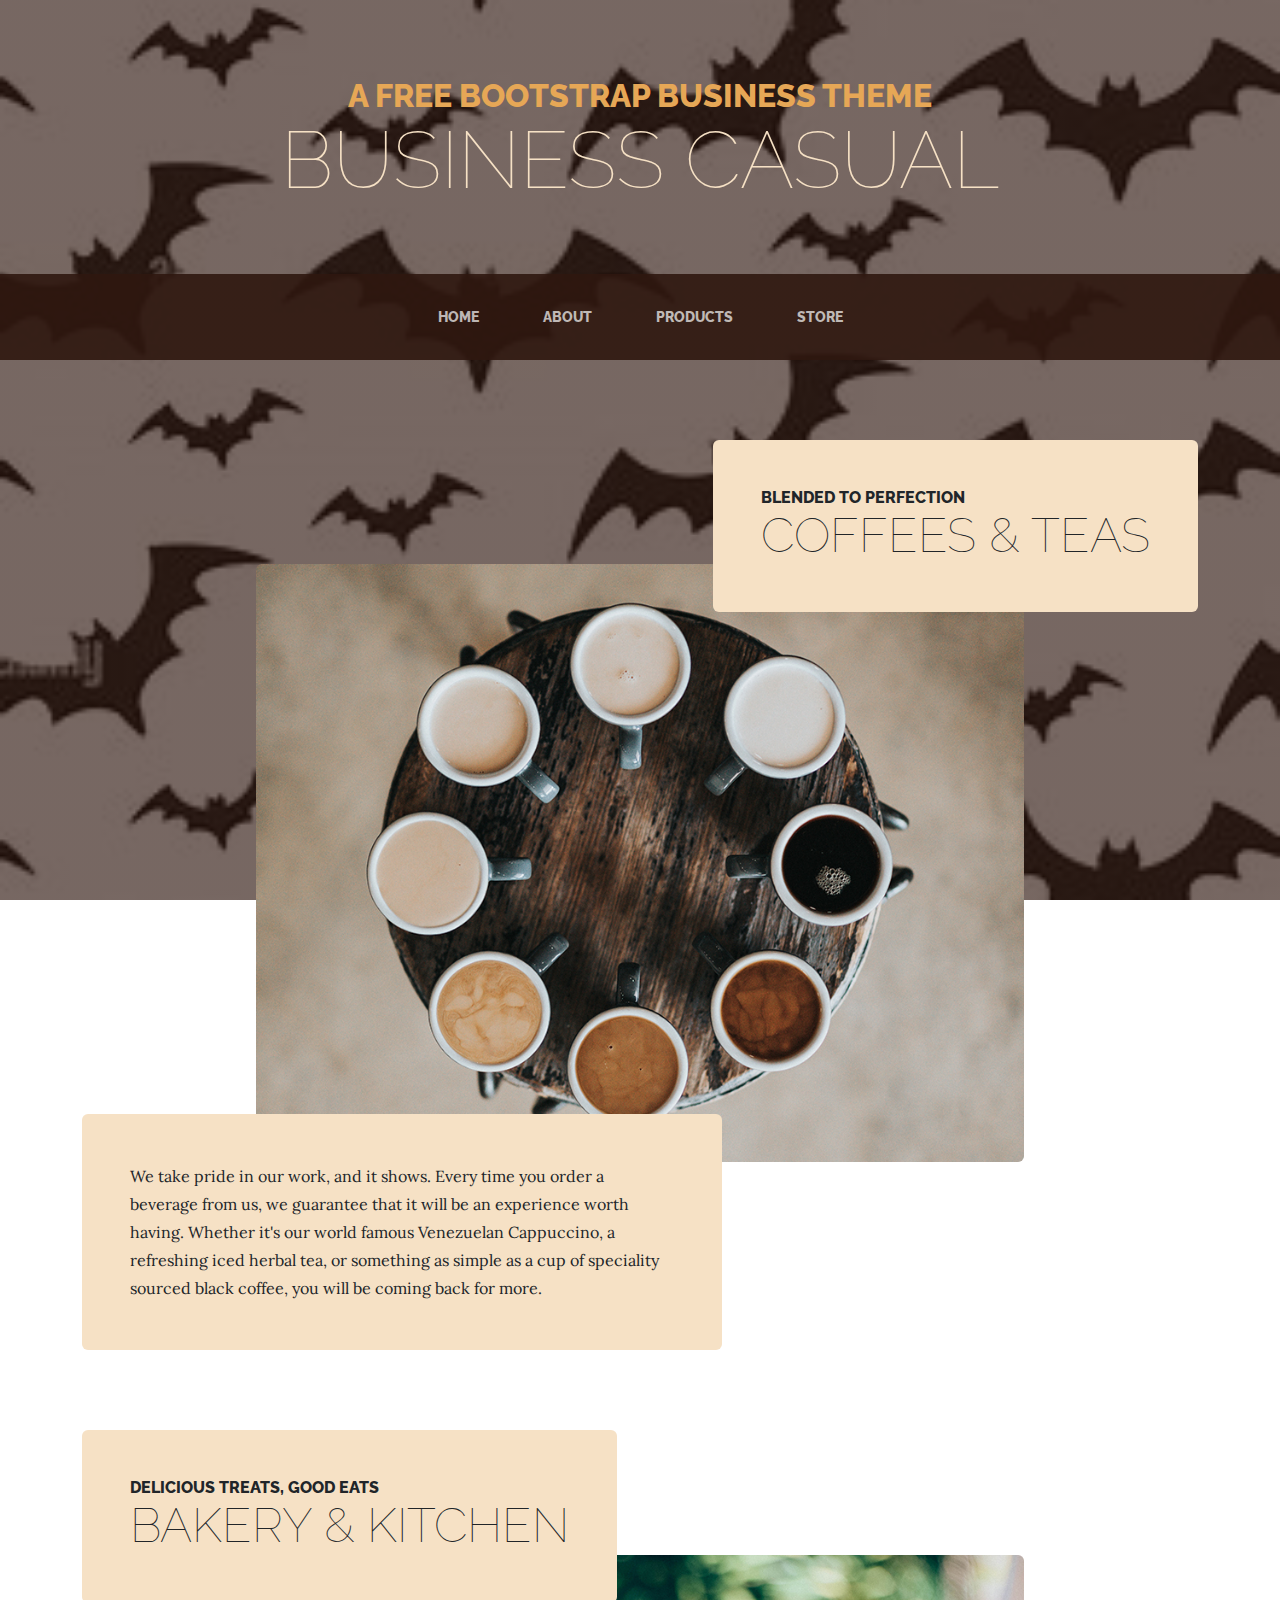
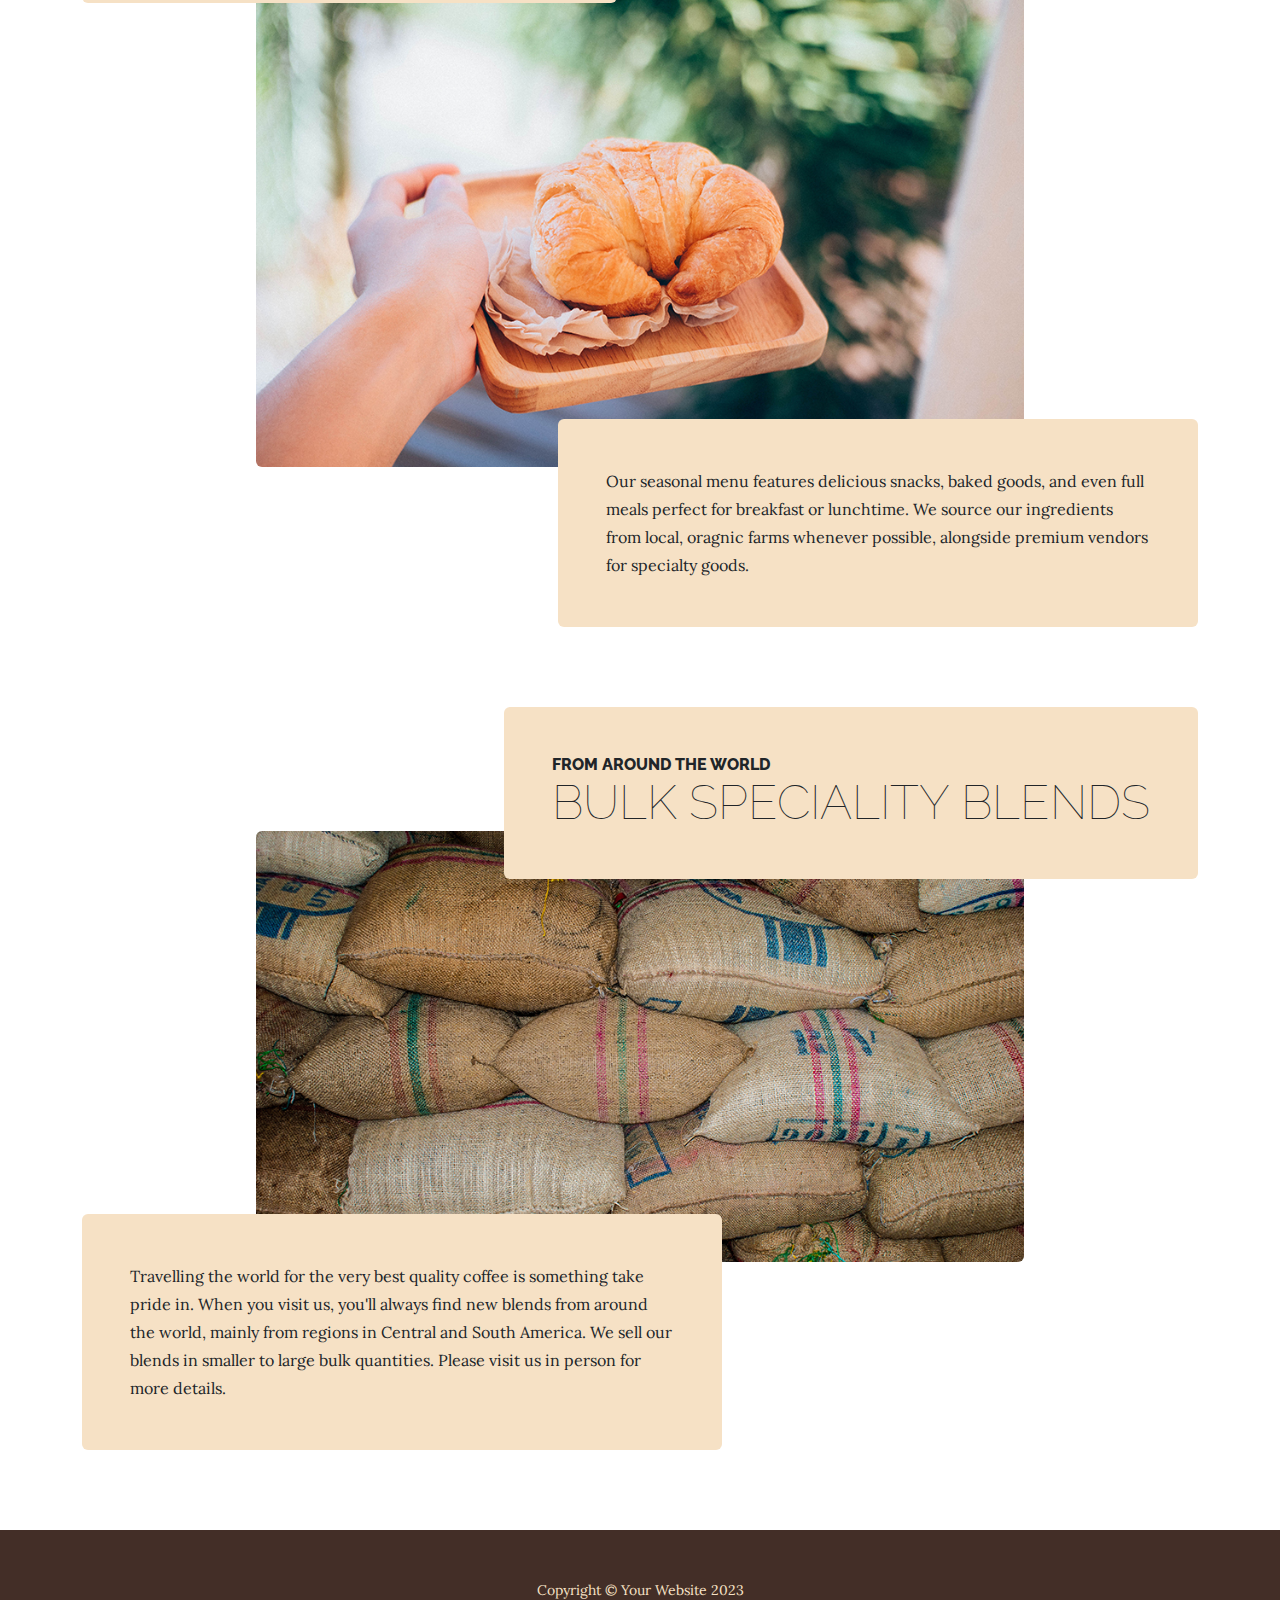
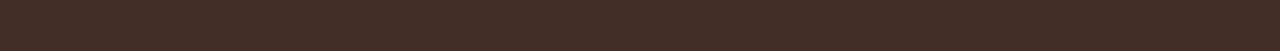
<file: products.html>
<!DOCTYPE html>
<html lang="en">
    <head>
        <meta charset="utf-8" />
        <meta name="viewport" content="width=device-width, initial-scale=1, shrink-to-fit=no" />
        <meta name="description" content="" />
        <meta name="author" content="" />
        <title>Business Casual - Start Bootstrap Theme</title>
        <link rel="icon" type="image/x-icon" href="assets/favicon.ico" />
        <!-- Google fonts-->
        <link href="https://fonts.googleapis.com/css?family=Raleway:100,100i,200,200i,300,300i,400,400i,500,500i,600,600i,700,700i,800,800i,900,900i" rel="stylesheet" />
        <link href="https://fonts.googleapis.com/css?family=Lora:400,400i,700,700i" rel="stylesheet" />
        <!-- Core theme CSS (includes Bootstrap)-->
        <link href="css/styles.css" rel="stylesheet" />
    </head>
    <body>
        <header>
            <h1 class="site-heading text-center text-faded d-none d-lg-block">
                <span class="site-heading-upper text-primary mb-3">A Free Bootstrap Business Theme</span>
                <span class="site-heading-lower">Business Casual</span>
            </h1>
        </header>
        <!-- Navigation-->
        <nav class="navbar navbar-expand-lg navbar-dark py-lg-4" id="mainNav">
            <div class="container">
                <a class="navbar-brand text-uppercase fw-bold d-lg-none" href="../Professional/professional.html">Start Bootstrap</a>
                <button class="navbar-toggler" type="button" data-bs-toggle="collapse" data-bs-target="#navbarSupportedContent" aria-controls="navbarSupportedContent" aria-expanded="false" aria-label="Toggle navigation"><span class="navbar-toggler-icon"></span></button>
                <div class="collapse navbar-collapse" id="navbarSupportedContent">
                    <ul class="navbar-nav mx-auto">
                        <li class="nav-item px-lg-4"><a class="nav-link text-uppercase" href="../Professional/professional.html">Home</a></li>
                        <li class="nav-item px-lg-4"><a class="nav-link text-uppercase" href="about.html">About</a></li>
                        <li class="nav-item px-lg-4"><a class="nav-link text-uppercase" href="products.html">Products</a></li>
                        <li class="nav-item px-lg-4"><a class="nav-link text-uppercase" href="store.html">Store</a></li>
                    </ul>
                </div>
            </div>
        </nav>
        <section class="page-section">
            <div class="container">
                <div class="product-item">
                    <div class="product-item-title d-flex">
                        <div class="bg-faded p-5 d-flex ms-auto rounded">
                            <h2 class="section-heading mb-0">
                                <span class="section-heading-upper">Blended to Perfection</span>
                                <span class="section-heading-lower">Coffees & Teas</span>
                            </h2>
                        </div>
                    </div>
                    <img class="product-item-img mx-auto d-flex rounded img-fluid mb-3 mb-lg-0" src="assets/img/products-01.jpg" alt="..." />
                    <div class="product-item-description d-flex me-auto">
                        <div class="bg-faded p-5 rounded"><p class="mb-0">We take pride in our work, and it shows. Every time you order a beverage from us, we guarantee that it will be an experience worth having. Whether it's our world famous Venezuelan Cappuccino, a refreshing iced herbal tea, or something as simple as a cup of speciality sourced black coffee, you will be coming back for more.</p></div>
                    </div>
                </div>
            </div>
        </section>
        <section class="page-section">
            <div class="container">
                <div class="product-item">
                    <div class="product-item-title d-flex">
                        <div class="bg-faded p-5 d-flex me-auto rounded">
                            <h2 class="section-heading mb-0">
                                <span class="section-heading-upper">Delicious Treats, Good Eats</span>
                                <span class="section-heading-lower">Bakery & Kitchen</span>
                            </h2>
                        </div>
                    </div>
                    <img class="product-item-img mx-auto d-flex rounded img-fluid mb-3 mb-lg-0" src="assets/img/products-02.jpg" alt="..." />
                    <div class="product-item-description d-flex ms-auto">
                        <div class="bg-faded p-5 rounded"><p class="mb-0">Our seasonal menu features delicious snacks, baked goods, and even full meals perfect for breakfast or lunchtime. We source our ingredients from local, oragnic farms whenever possible, alongside premium vendors for specialty goods.</p></div>
                    </div>
                </div>
            </div>
        </section>
        <section class="page-section">
            <div class="container">
                <div class="product-item">
                    <div class="product-item-title d-flex">
                        <div class="bg-faded p-5 d-flex ms-auto rounded">
                            <h2 class="section-heading mb-0">
                                <span class="section-heading-upper">From Around the World</span>
                                <span class="section-heading-lower">Bulk Speciality Blends</span>
                            </h2>
                        </div>
                    </div>
                    <img class="product-item-img mx-auto d-flex rounded img-fluid mb-3 mb-lg-0" src="assets/img/products-03.jpg" alt="..." />
                    <div class="product-item-description d-flex me-auto">
                        <div class="bg-faded p-5 rounded"><p class="mb-0">Travelling the world for the very best quality coffee is something take pride in. When you visit us, you'll always find new blends from around the world, mainly from regions in Central and South America. We sell our blends in smaller to large bulk quantities. Please visit us in person for more details.</p></div>
                    </div>
                </div>
            </div>
        </section>
        <footer class="footer text-faded text-center py-5">
            <div class="container"><p class="m-0 small">Copyright &copy; Your Website 2023</p></div>
        </footer>
        <!-- Bootstrap core JS-->
        <script src="https://cdn.jsdelivr.net/npm/bootstrap@5.2.3/dist/js/bootstrap.bundle.min.js"></script>
        <!-- Core theme JS-->
        <script src="js/scripts.js"></script>
    </body>
</html>
</file>
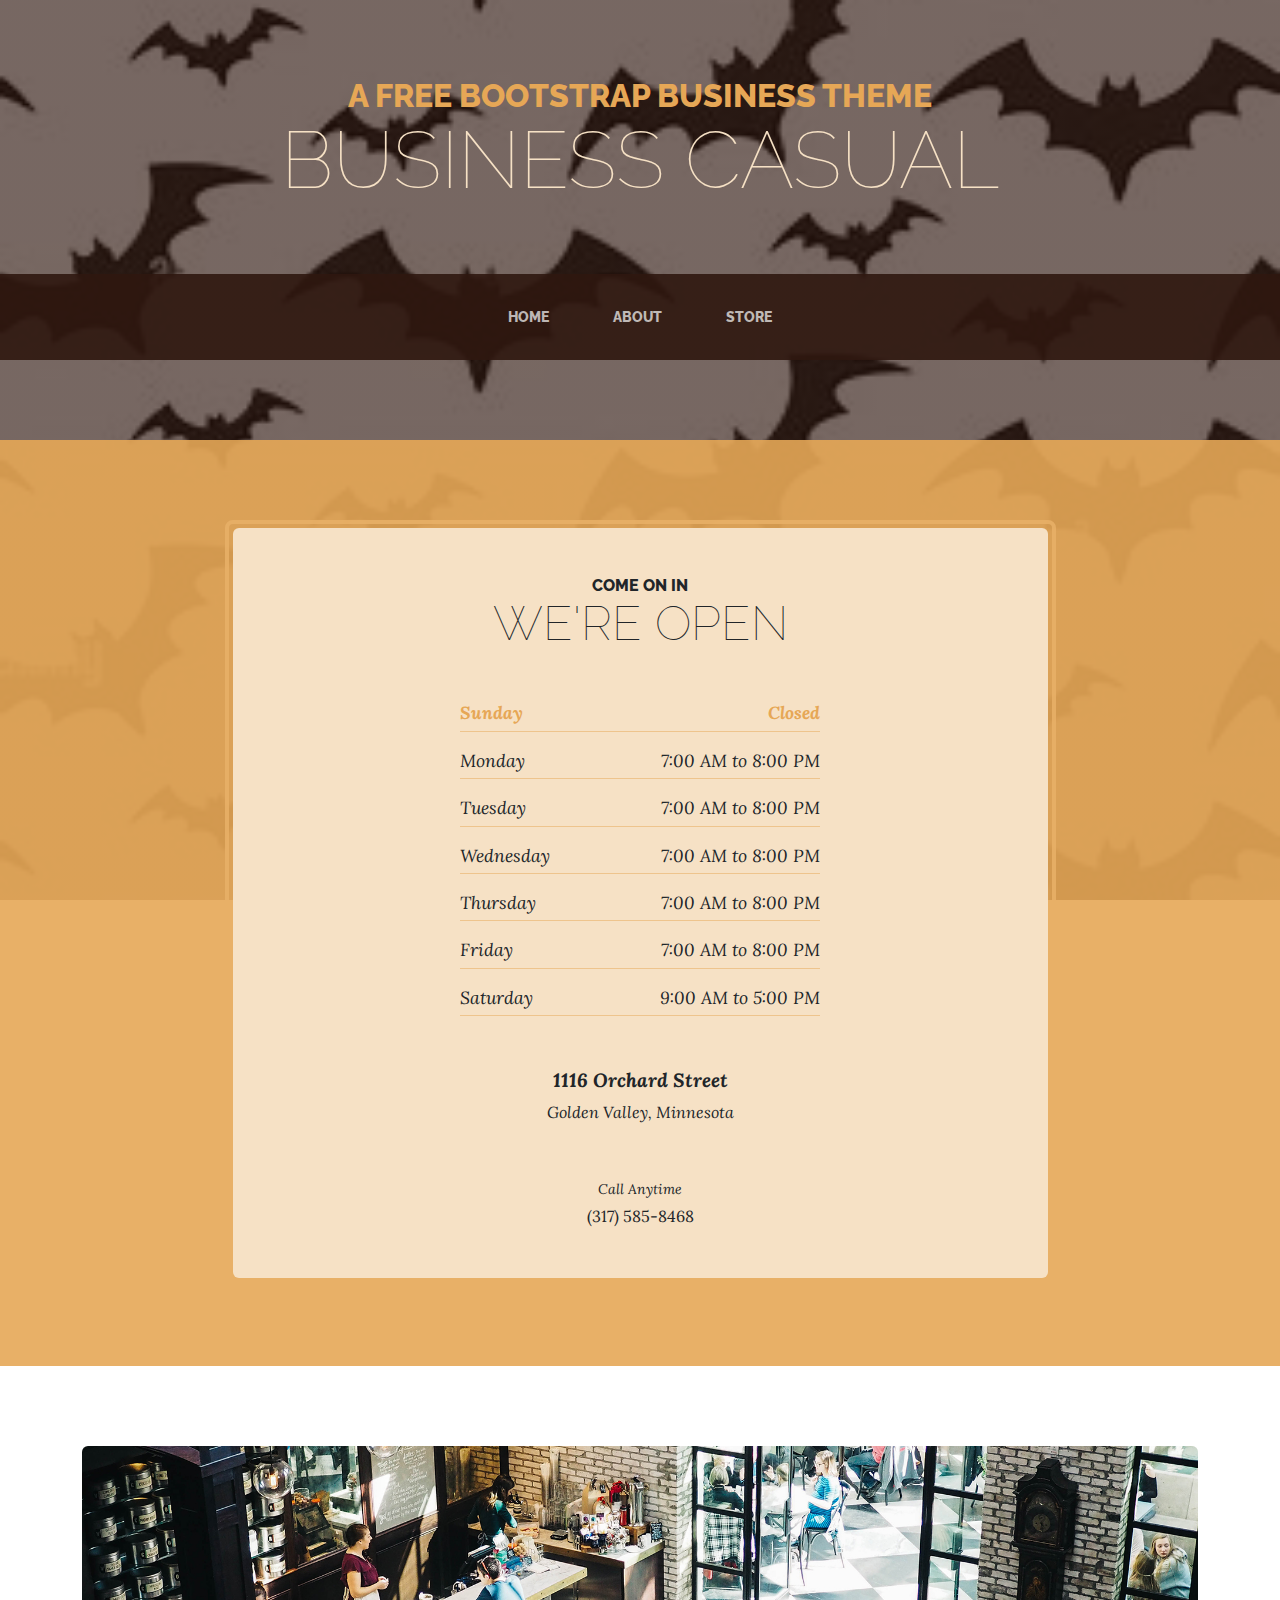
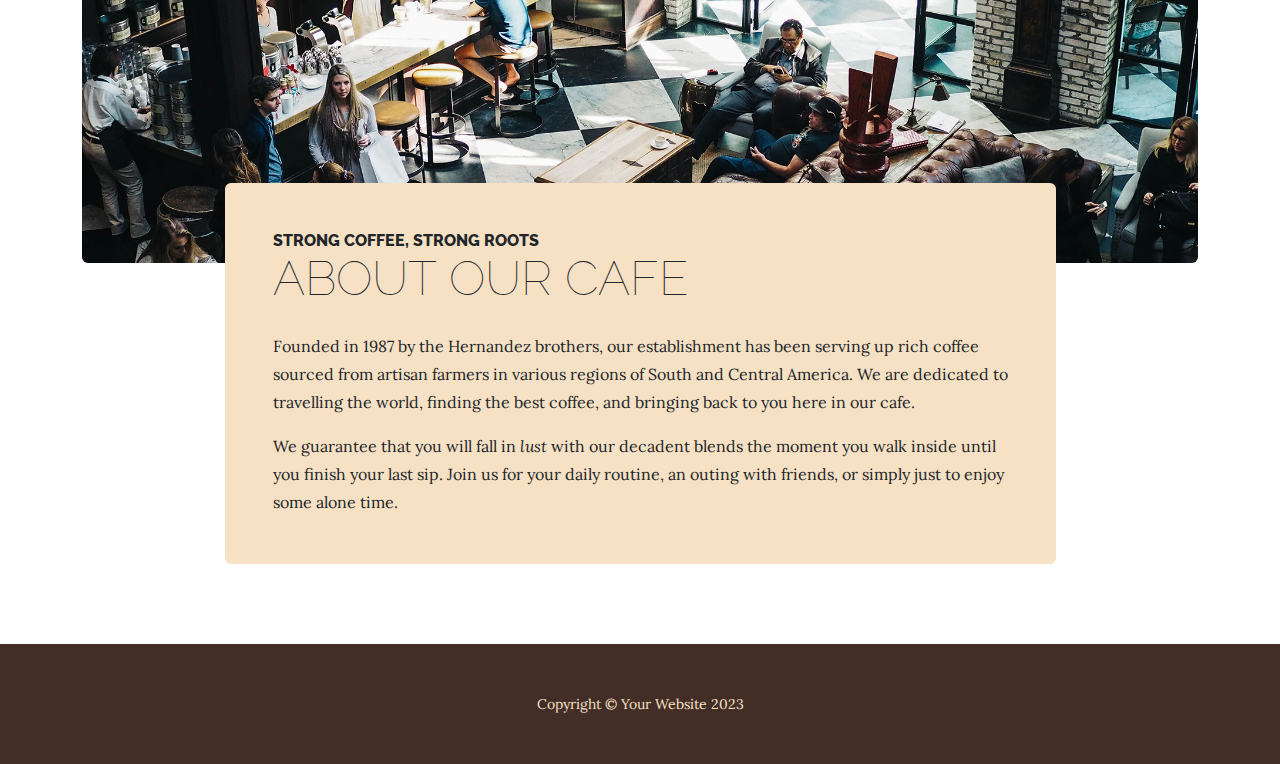
<file: store.html>
<!DOCTYPE html>
<html lang="en">
    <head>
        <meta charset="utf-8" />
        <meta name="viewport" content="width=device-width, initial-scale=1, shrink-to-fit=no" />
        <meta name="description" content="" />
        <meta name="author" content="" />
        <title>Business Casual - Start Bootstrap Theme</title>
        <link rel="icon" type="image/x-icon" href="assets/favicon.ico" />
        <!-- Google fonts-->
        <link href="https://fonts.googleapis.com/css?family=Raleway:100,100i,200,200i,300,300i,400,400i,500,500i,600,600i,700,700i,800,800i,900,900i" rel="stylesheet" />
        <link href="https://fonts.googleapis.com/css?family=Lora:400,400i,700,700i" rel="stylesheet" />
        <!-- Core theme CSS (includes Bootstrap)-->
        <link href="css/styles.css" rel="stylesheet" />
    </head>
    <body>
        <header>
            <h1 class="site-heading text-center text-faded d-none d-lg-block">
                <span class="site-heading-upper text-primary mb-3">A Free Bootstrap Business Theme</span>
                <span class="site-heading-lower">Business Casual</span>
            </h1>
        </header>
        <!-- Navigation-->
        <nav class="navbar navbar-expand-lg navbar-dark py-lg-4" id="mainNav">
            <div class="container">
                <a class="navbar-brand text-uppercase fw-bold d-lg-none" href="../Professional/professional.html">Start Bootstrap</a>
                <button class="navbar-toggler" type="button" data-bs-toggle="collapse" data-bs-target="#navbarSupportedContent" aria-controls="navbarSupportedContent" aria-expanded="false" aria-label="Toggle navigation"><span class="navbar-toggler-icon"></span></button>
                <div class="collapse navbar-collapse" id="navbarSupportedContent">
                    <ul class="navbar-nav mx-auto">
                        <li class="nav-item px-lg-4"><a class="nav-link text-uppercase" href="../Professional/professional.html">Home</a></li>
                        <li class="nav-item px-lg-4"><a class="nav-link text-uppercase" href="about.html">About</a></li>
                        
                        <li class="nav-item px-lg-4"><a class="nav-link text-uppercase" href="store.html">Store</a></li>
                    </ul>
                </div>
            </div>
        </nav>
        <section class="page-section cta">
            <div class="container">
                <div class="row">
                    <div class="col-xl-9 mx-auto">
                        <div class="cta-inner bg-faded text-center rounded">
                            <h2 class="section-heading mb-5">
                                <span class="section-heading-upper">Come On In</span>
                                <span class="section-heading-lower">We're Open</span>
                            </h2>
                            <ul class="list-unstyled list-hours mb-5 text-left mx-auto">
                                <li class="list-unstyled-item list-hours-item d-flex">
                                    Sunday
                                    <span class="ms-auto">Closed</span>
                                </li>
                                <li class="list-unstyled-item list-hours-item d-flex">
                                    Monday
                                    <span class="ms-auto">7:00 AM to 8:00 PM</span>
                                </li>
                                <li class="list-unstyled-item list-hours-item d-flex">
                                    Tuesday
                                    <span class="ms-auto">7:00 AM to 8:00 PM</span>
                                </li>
                                <li class="list-unstyled-item list-hours-item d-flex">
                                    Wednesday
                                    <span class="ms-auto">7:00 AM to 8:00 PM</span>
                                </li>
                                <li class="list-unstyled-item list-hours-item d-flex">
                                    Thursday
                                    <span class="ms-auto">7:00 AM to 8:00 PM</span>
                                </li>
                                <li class="list-unstyled-item list-hours-item d-flex">
                                    Friday
                                    <span class="ms-auto">7:00 AM to 8:00 PM</span>
                                </li>
                                <li class="list-unstyled-item list-hours-item d-flex">
                                    Saturday
                                    <span class="ms-auto">9:00 AM to 5:00 PM</span>
                                </li>
                            </ul>
                            <p class="address mb-5">
                                <em>
                                    <strong>1116 Orchard Street</strong>
                                    <br />
                                    Golden Valley, Minnesota
                                </em>
                            </p>
                            <p class="mb-0">
                                <small><em>Call Anytime</em></small>
                                <br />
                                (317) 585-8468
                            </p>
                        </div>
                    </div>
                </div>
            </div>
        </section>
        <section class="page-section about-heading">
            <div class="container">
                <img class="img-fluid rounded about-heading-img mb-3 mb-lg-0" src="assets/img/about.jpg" alt="..." />
                <div class="about-heading-content">
                    <div class="row">
                        <div class="col-xl-9 col-lg-10 mx-auto">
                            <div class="bg-faded rounded p-5">
                                <h2 class="section-heading mb-4">
                                    <span class="section-heading-upper">Strong Coffee, Strong Roots</span>
                                    <span class="section-heading-lower">About Our Cafe</span>
                                </h2>
                                <p>Founded in 1987 by the Hernandez brothers, our establishment has been serving up rich coffee sourced from artisan farmers in various regions of South and Central America. We are dedicated to travelling the world, finding the best coffee, and bringing back to you here in our cafe.</p>
                                <p class="mb-0">
                                    We guarantee that you will fall in
                                    <em>lust</em>
                                    with our decadent blends the moment you walk inside until you finish your last sip. Join us for your daily routine, an outing with friends, or simply just to enjoy some alone time.
                                </p>
                            </div>
                        </div>
                    </div>
                </div>
            </div>
        </section>
        <footer class="footer text-faded text-center py-5">
            <div class="container"><p class="m-0 small">Copyright &copy; Your Website 2023</p></div>
        </footer>
        <!-- Bootstrap core JS-->
        <script src="https://cdn.jsdelivr.net/npm/bootstrap@5.2.3/dist/js/bootstrap.bundle.min.js"></script>
        <!-- Core theme JS-->
        <script src="js/scripts.js"></script>
    </body>
</html>
</file>
